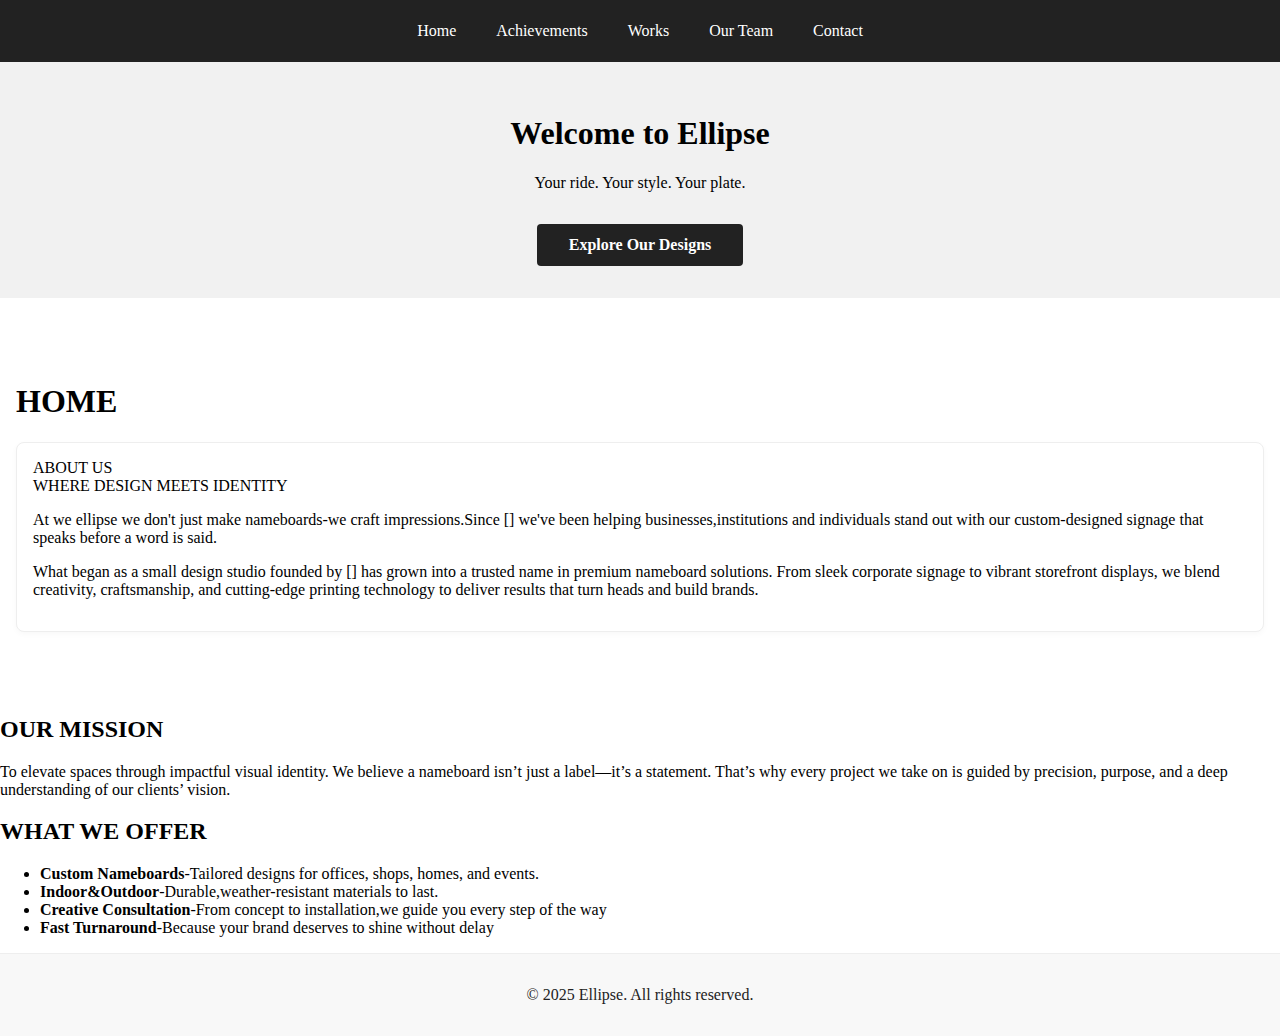
<file: index.html>
<!DOCTYPE html>
<html lang="en">

<head>
    <meta charset="UTF-8">
    <title>Ellipse | Customized Number Plates & Boards</title>
    <meta name="viewport" content="width=device-width, initial-scale=1.0">
    <link rel="stylesheet" href="style.css">
</head>

<body>
    <div class="main-wrapper">
        <header>
            <nav class="navbar">
                <a href="index.html">Home</a>
                <a href="achievements.html">Achievements</a>
                <a href="works.html">Works</a>
                <a href="team.html">Our Team</a>
                <a href="contact.html">Contact</a>
            </nav>
        </header>

        <main>
            <!-- Hero Section -->
            <section class="hero">
                <h1>Welcome to Ellipse</h1>
                <p>Your ride. Your style. Your plate.</p>
                <a href="works.html" class="cta-button">Explore Our Designs</a>
            </section>

            <!-- Home Content Section (formerly .container) -->
            <section class="container">
                <h1>HOME</h1>
                <div class="section-list">
                    <div class="section-card">
                        <div class="section-title">ABOUT US</div>
                        <div class="section-description">WHERE DESIGN MEETS IDENTITY</div>
                        <p>At we ellipse we don't just make nameboards-we craft impressions.Since [] we've been helping businesses,institutions and individuals stand out with our custom-designed signage that speaks before a word is said. </p>
                        <p>What began as a small design studio founded by [] has grown into a trusted name in premium nameboard solutions. From sleek corporate signage to vibrant storefront displays, we blend creativity, craftsmanship, and cutting-edge printing technology to deliver results that turn heads and build brands.</p>
                    </div>
                    <!-- Repeat for each item -->
                </div>
            </section>

            <!-- About Section -->
            <section class="our mission">
                <h2>OUR MISSION</h2>
                <p>To elevate spaces through impactful visual identity. We believe a nameboard isn’t just a label—it’s a statement. That’s why every project we take on is guided by precision, purpose, and a deep understanding of our clients’ vision.</p>
                <h2>WHAT WE OFFER</h2>
                <ul>
                    <li><b>Custom Nameboards</b>-Tailored designs for offices, shops, homes, and events.</li>
                    <li><b>Indoor&Outdoor</b>-Durable,weather-resistant materials to last.</li>
                    <li><b>Creative Consultation</b>-From concept to installation,we guide you every step of the way</li>
                    <li><b>Fast Turnaround</b>-Because your brand deserves to shine without delay</li>
                </ul>
            </section>
        </main>

        <footer>
            <p>&copy; 2025 Ellipse. All rights reserved.</p>
        </footer>
    </div>
</body>

</html>
</file>
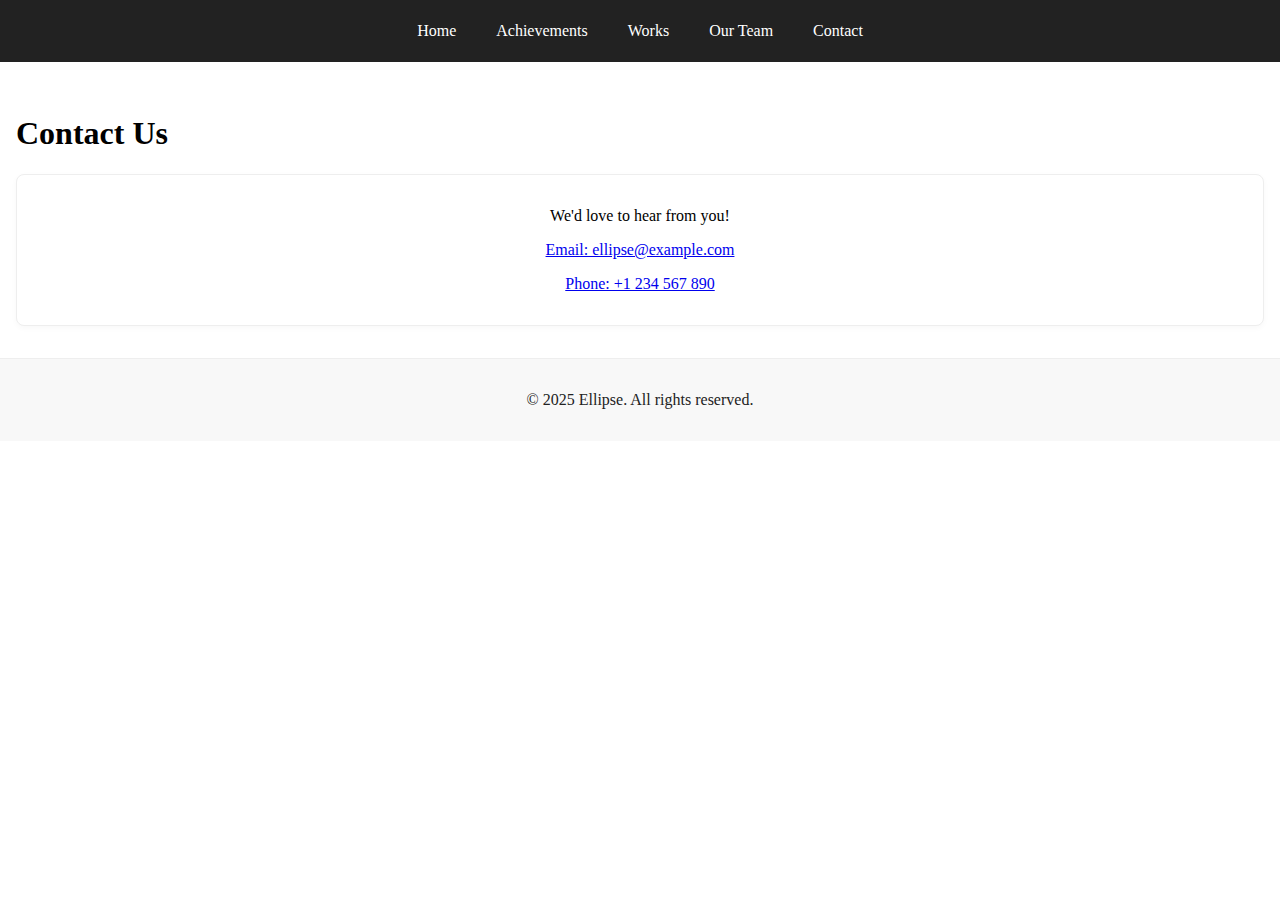
<file: contact.html>
<!DOCTYPE html>
<html lang="en">

<head>
    <meta charset="UTF-8">
    <title>Ellipse | Contact Us</title>
    <meta name="viewport" content="width=device-width, initial-scale=1.0">
    <link rel="stylesheet" href="style.css">
</head>

<body>
    <div class="navbar">
        <a href="index.html">Home</a>
        <a href="achievements.html">Achievements</a>
        <a href="works.html">Works</a>
        <a href="team.html">Our Team</a>
        <a href="contact.html" class="active">Contact</a>
    </div>

    <div class="container">
        <h1>Contact Us</h1>
        <div class="section-card" style="text-align:center;">
            <p>We'd love to hear from you!</p>
            <p>
                <a href="mailto:ellipse@example.com">Email: ellipse@example.com</a>
            </p>
            <p>
                <a href="tel:+1234567890">Phone: +1 234 567 890</a>
            </p>
        </div>
    </div>

    <footer>
        <p>&copy; 2025 Ellipse. All rights reserved.</p>

    </footer>
</file>
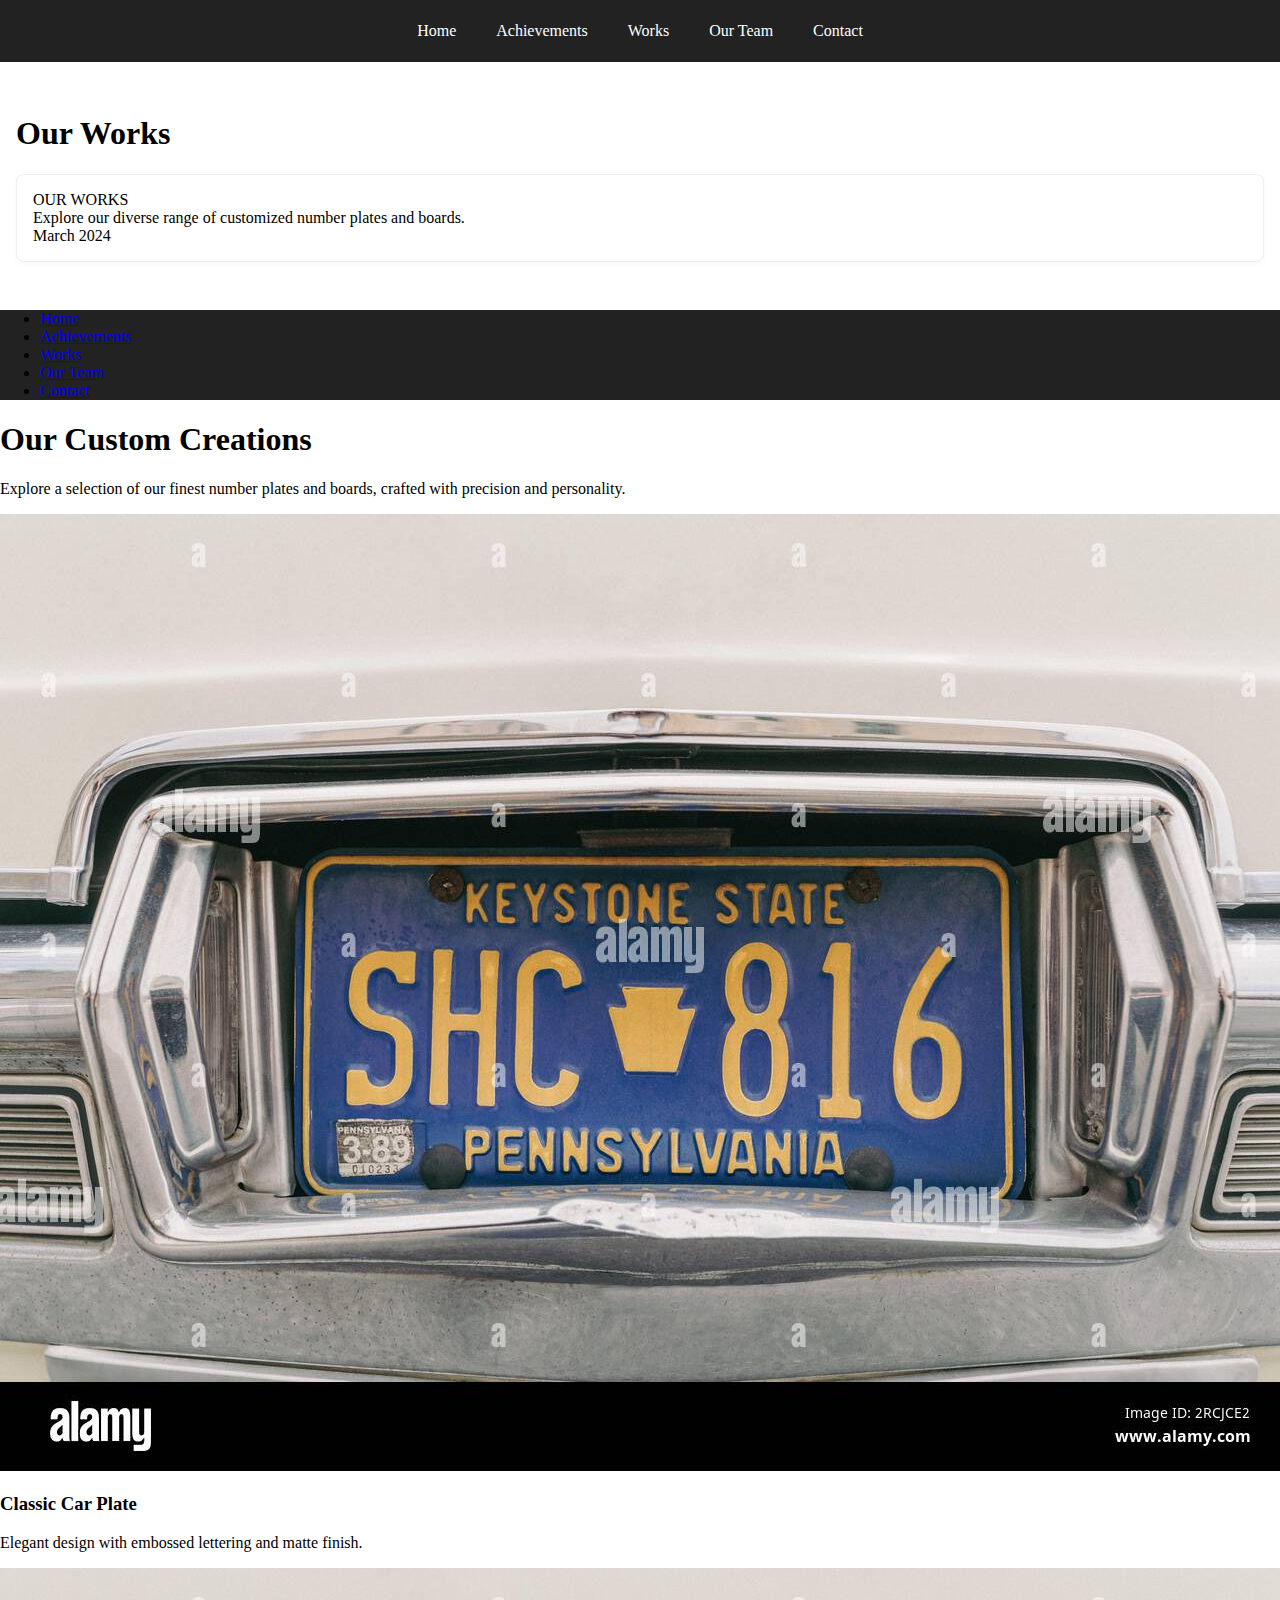
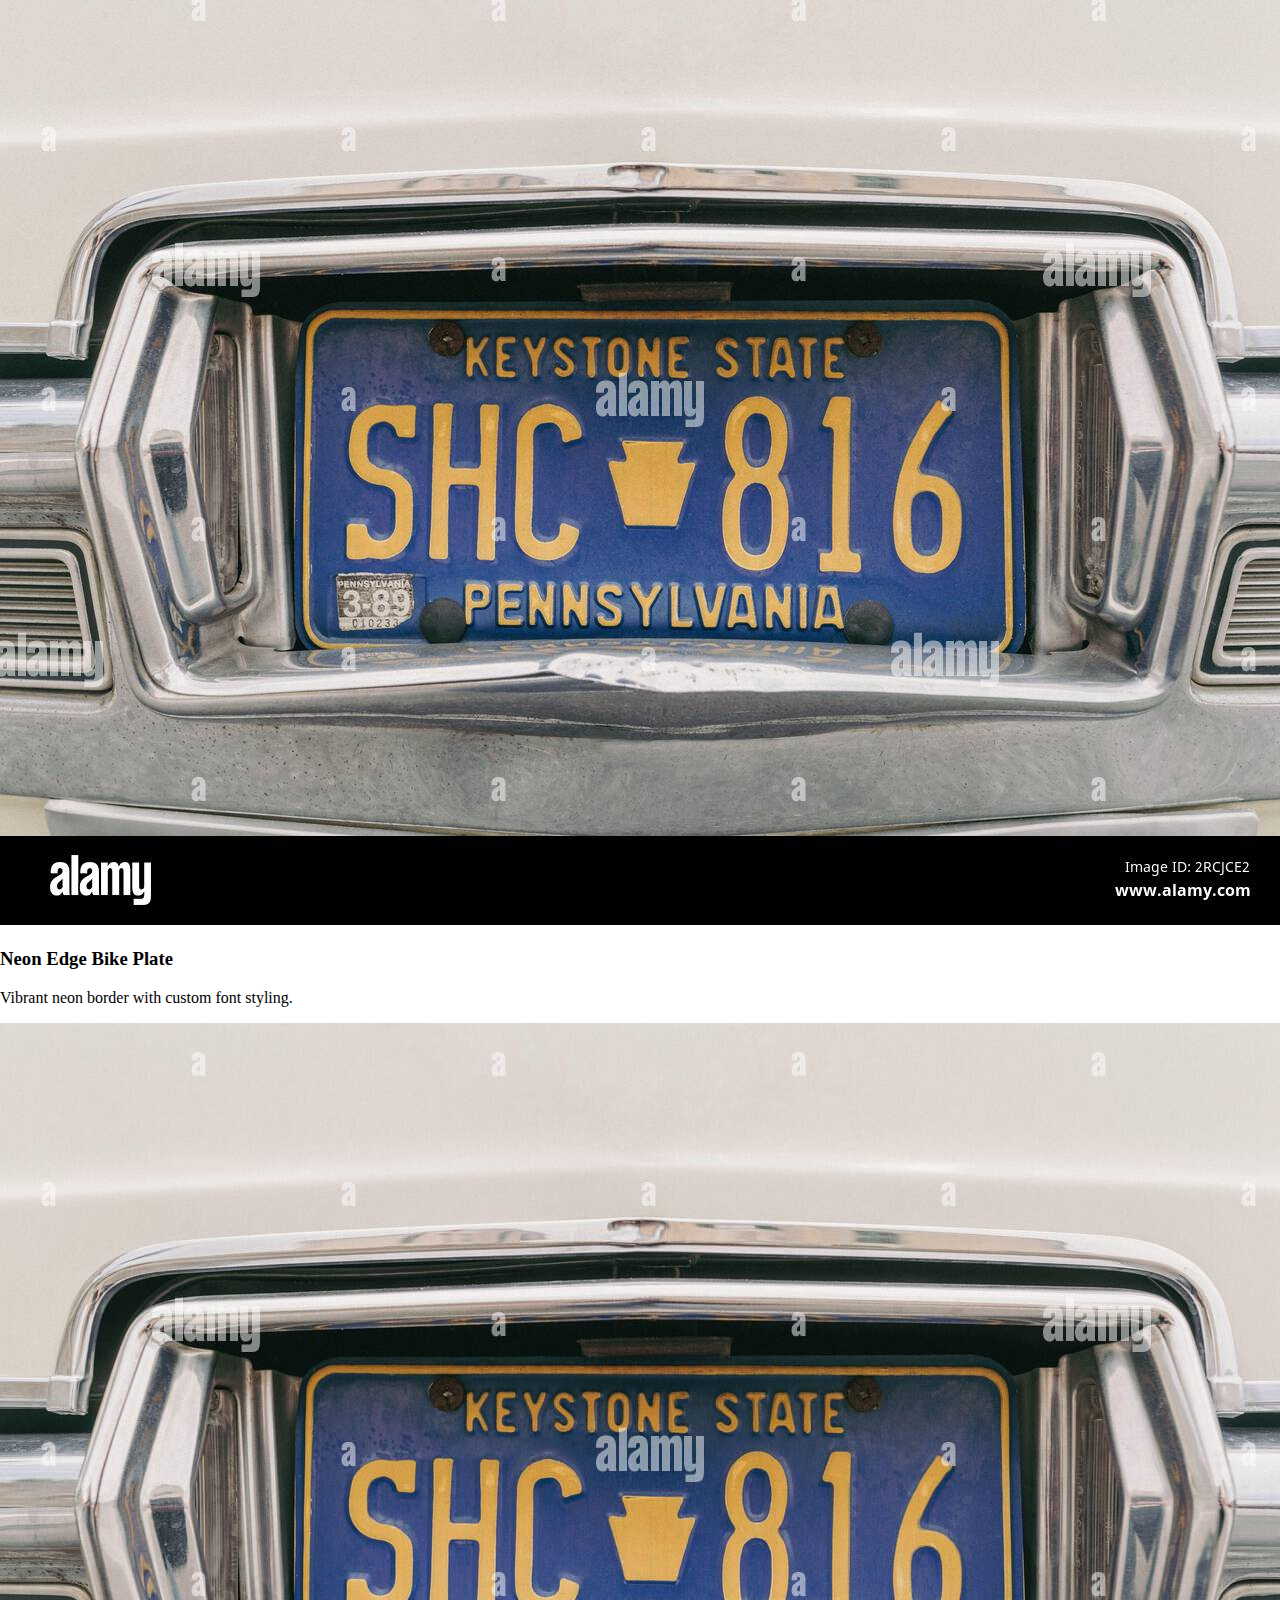
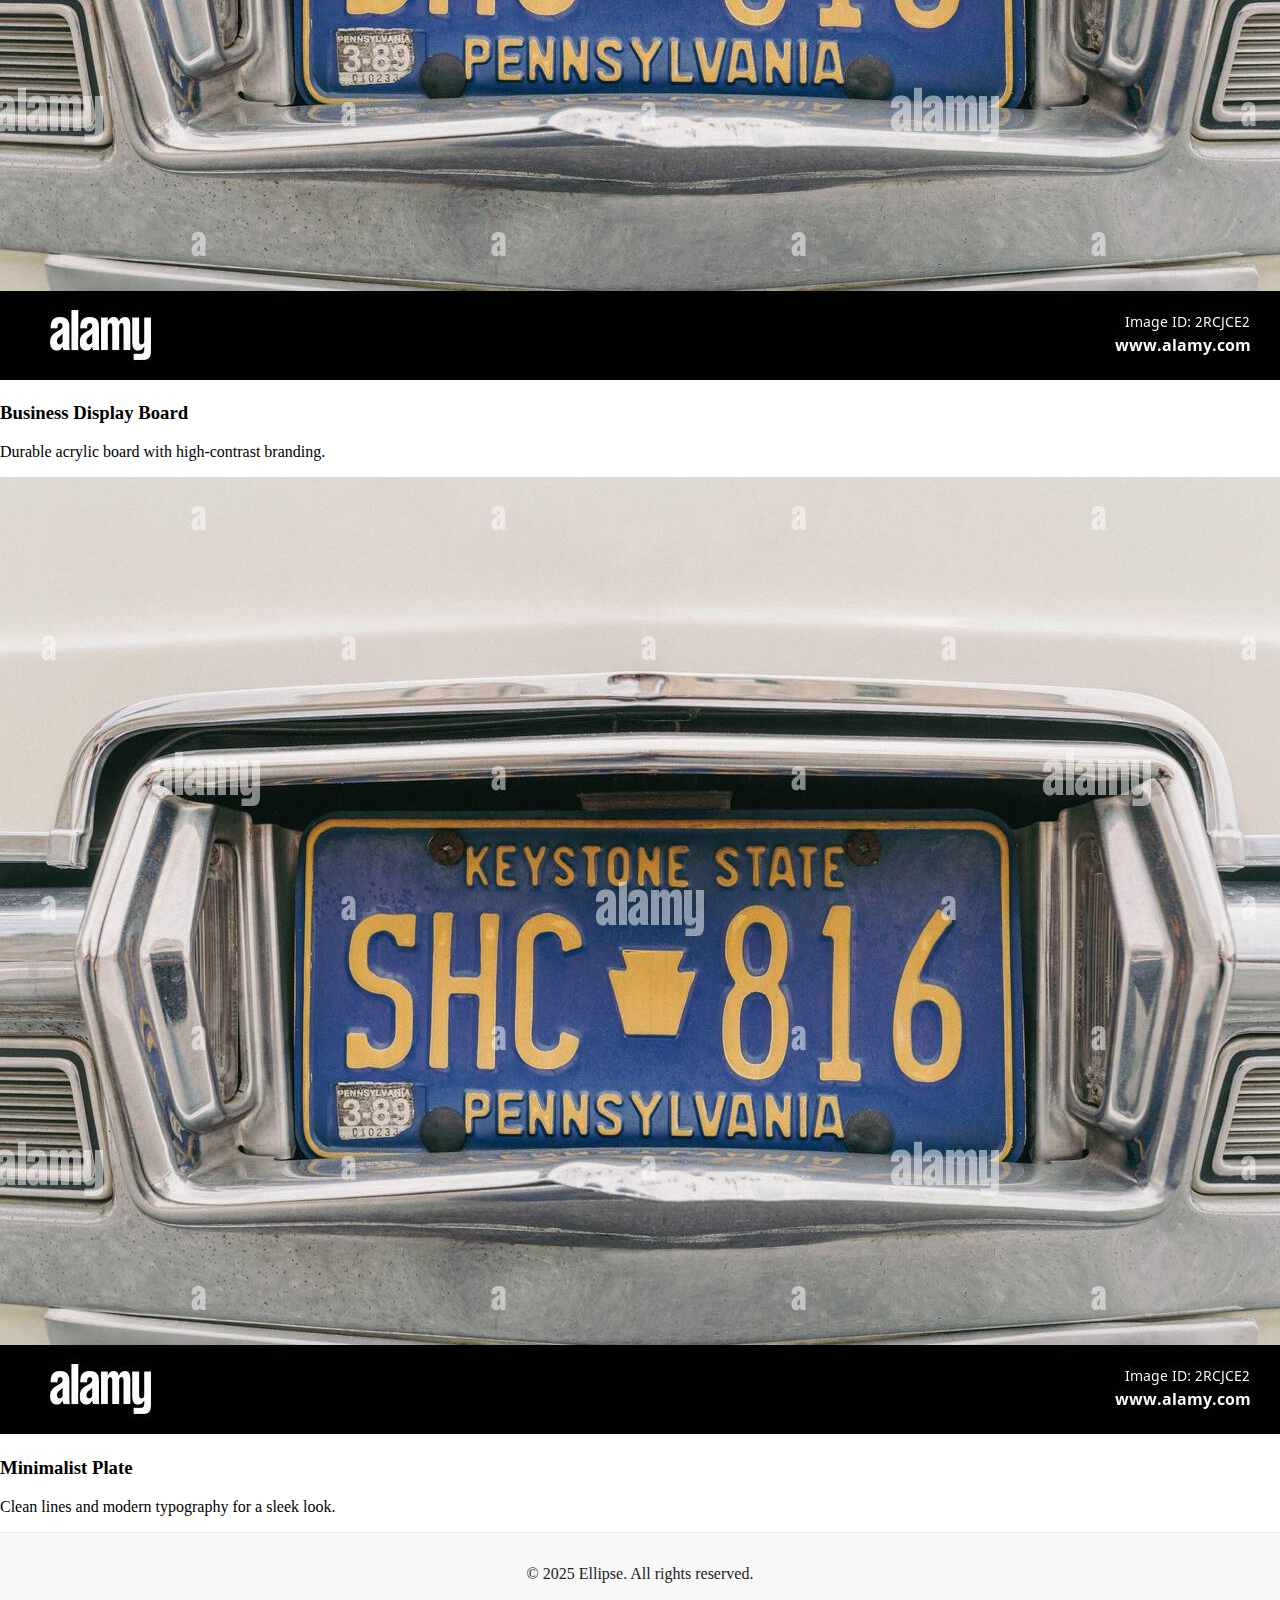
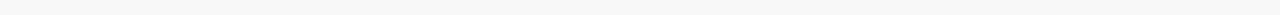
<file: works.html>
<!DOCTYPE html>
<html lang="en">

<head>
    <meta charset="UTF-8">
    <title>Ellipse | Our Works</title>
    <meta name="viewport" content="width=device-width, initial-scale=1.0">
    <link rel="stylesheet" href="style.css">
</head>

<body>
    <div class="navbar">
        <a href="index.html">Home</a>
        <a href="achievements.html">Achievements</a>
        <a href="works.html">Works</a>
        <a href="team.html">Our Team</a>
        <a href="contact.html">Contact</a>
    </div>

    <div class="container">
        <h1>Our Works</h1>
        <div class="section-list">
            <div class="section-card">
                <div class="section-title">OUR WORKS</div>
                <div class="section-description">Explore our diverse range of customized number plates and boards.</div>
                <div class="section-date">March 2024</div>
            </div>
            <!-- Repeat for each item -->
        </div>
    </div>
    <!-- Navigation Bar -->
    <header>
        <nav>
            <ul>
                <li><a href="index.html">Home</a></li>
                <li><a href="achievements.html">Achievements</a></li>
                <li><a href="works.html" class="active">Works</a></li>
                <li><a href="team.html">Our Team</a></li>
                <li><a href="contact.html">Contact</a></li>
            </ul>
        </nav>
    </header>

    <!-- Works Section -->
    <section class="works">
        <h1>Our Custom Creations</h1>
        <p>Explore a selection of our finest number plates and boards, crafted with precision and personality.</p>

        <div class="gallery">
            <div class="work-item">
                <img src="close-up-of-pennsylvania-license-plate-on-cadillac-classic-car-parked-in-a-street-during-raid-of-vintage-cars-2RCJCE2.jpg" alt="Classic Car Plate" class="custom-img">
                <h3>Classic Car Plate</h3>
                <p>Elegant design with embossed lettering and matte finish.</p>
            </div>

            <div class="work-item">
                <img src="close-up-of-pennsylvania-license-plate-on-cadillac-classic-car-parked-in-a-street-during-raid-of-vintage-cars-2RCJCE2.jpg" alt="Bike Plate with Neon Edge" class="custom-img">
                <h3>Neon Edge Bike Plate</h3>
                <p>Vibrant neon border with custom font styling.</p>
            </div>

            <div class="work-item">
                <img src="close-up-of-pennsylvania-license-plate-on-cadillac-classic-car-parked-in-a-street-during-raid-of-vintage-cars-2RCJCE2.jpg" alt="Business Display Board" class="custom-img">
                <h3>Business Display Board</h3>
                <p>Durable acrylic board with high-contrast branding.</p>
            </div>

            <div class="work-item">
                <img src="close-up-of-pennsylvania-license-plate-on-cadillac-classic-car-parked-in-a-street-during-raid-of-vintage-cars-2RCJCE2.jpg" alt="Minimalist Plate Design" class="custom-img">
                <h3>Minimalist Plate</h3>
                <p>Clean lines and modern typography for a sleek look.</p>
            </div>
        </div>
    </section>

    <!-- Footer -->
    <footer>
        <p>&copy; 2025 Ellipse. All rights reserved.</p>
    </footer>

</body>


</html>
</file>
<file: style.css>
html, body {
    height: 100%;
    margin: 0;
    padding: 0;
}

.main-wrapper {
    min-height: 100vh;
    display: flex;
    flex-direction: column;
}

header {
    background: #222;
}

.navbar {
    background-color: #222;
    overflow: hidden;
    display: flex;
    justify-content: center;
    padding: 0.5em 0;
}

.navbar a {
    color: #fff;
    padding: 14px 20px;
    text-decoration: none;
    text-align: center;
    font-weight: 500;
    transition: background 0.3s, color 0.3s;
}

.navbar a:hover {
    background-color: #575757;
    color: #ffd700;
}

main {
    flex: 1;
    display: flex;
    flex-direction: column;
    gap: 2em;
}

.hero, .container, .about {
    max-width: 80rem;
    margin: 0 auto;
    width: 100%;
    padding: 2em 1em;
    box-sizing: border-box;
}

.hero {
    background: #f1f1f1;
    text-align: center;
}

.cta-button {
    display: inline-block;
    margin-top: 1em;
    padding: 0.75em 2em;
    background: #222;
    color: #fff;
    border-radius: 4px;
    text-decoration: none;
    font-weight: bold;
}

.section-list {
    display: flex;
    flex-wrap: wrap;
    gap: 1em;
}

.section-card {
    background: #fff;
    border: 1px solid #eee;
    border-radius: 8px;
    padding: 1em;
    min-width: 220px;
    flex: 1 1 220px;
    box-shadow: 0 2px 6px rgba(0,0,0,0.03);
}

.about {
    background: #fafafa;
    border-radius: 8px;
}

footer {
    position: static;
    width: 100%;
    margin-top: auto;
    text-align: center;
    background: #f8f8f8;
    padding: 1em 0;
    font-size: 1em;
    color: #222;
    border-top: 1px solid #eee;
}

/* Responsive tweaks for mobile */
@media (max-width: 700px) {
    .navbar {
        flex-direction: column;
        gap: 1em;
        padding: 1em;
    }
    .hero, .container, .about {
        padding: 1em 0.5em;
    }
    .section-list {
        flex-direction: column;
    }
    .section-card {
        min-width: 0;
        width: 100%;
    }
}
</file>
